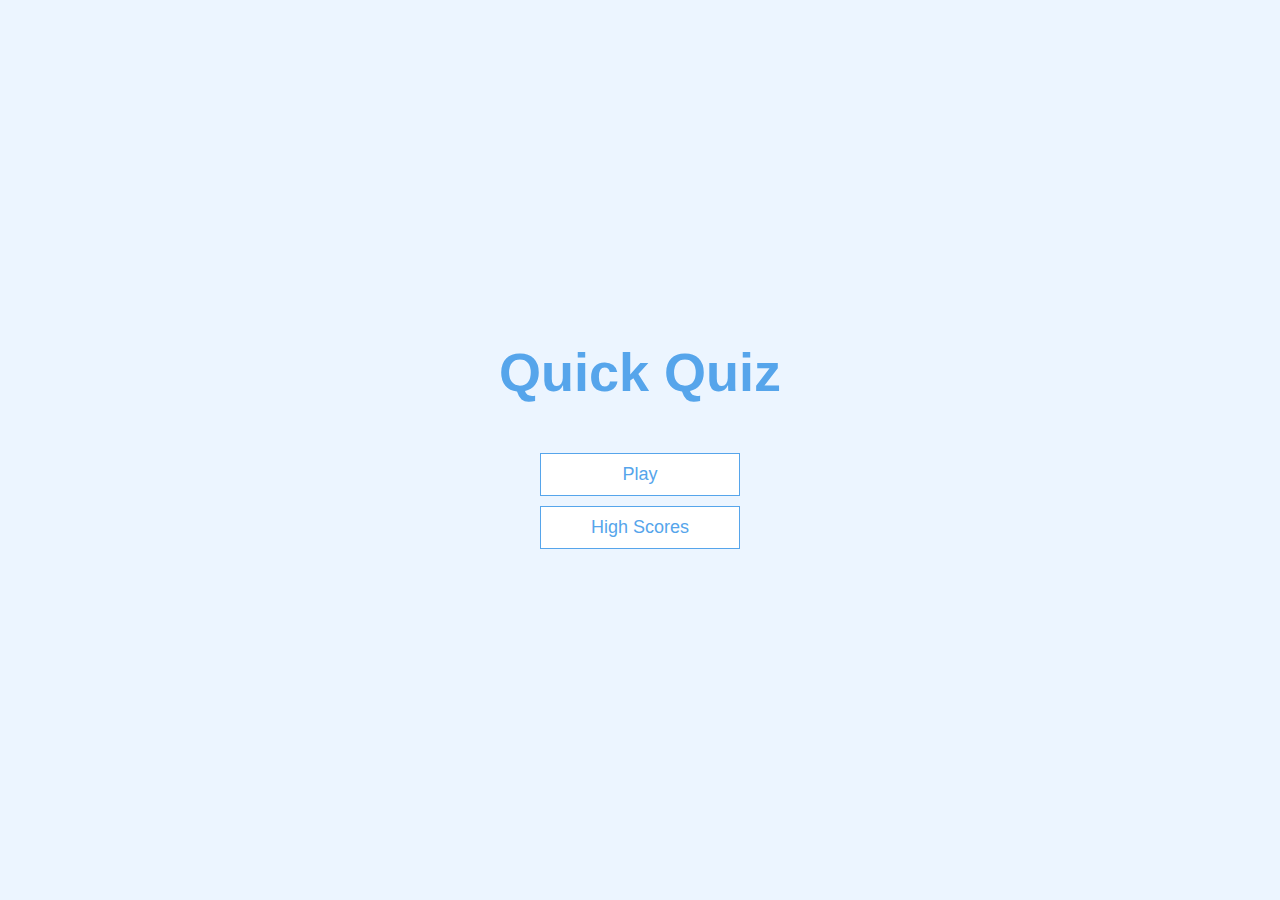
<file: index.html>
<!DOCTYPE html>
<html lang="en">

<head>
    <meta charset="UTF-8">
    <meta name="viewport" content="width=device-width, initial-scale=1.0">
    <meta http-equiv="X-UA-Compatible" content="ie=edge">
    <title>Document</title>
    <link rel="stylesheet" href="app.css">
</head>

<body>
    <div class="container">
        <div id="home" class="flex-center flex-column">
            <h1>Quick Quiz</h1>
            <a class="btn" href="/game.html">Play</a>
            <a class="btn" href="/highscores.html">High Scores</a>
        </div>
    </div>
</body>

</html>
</file>
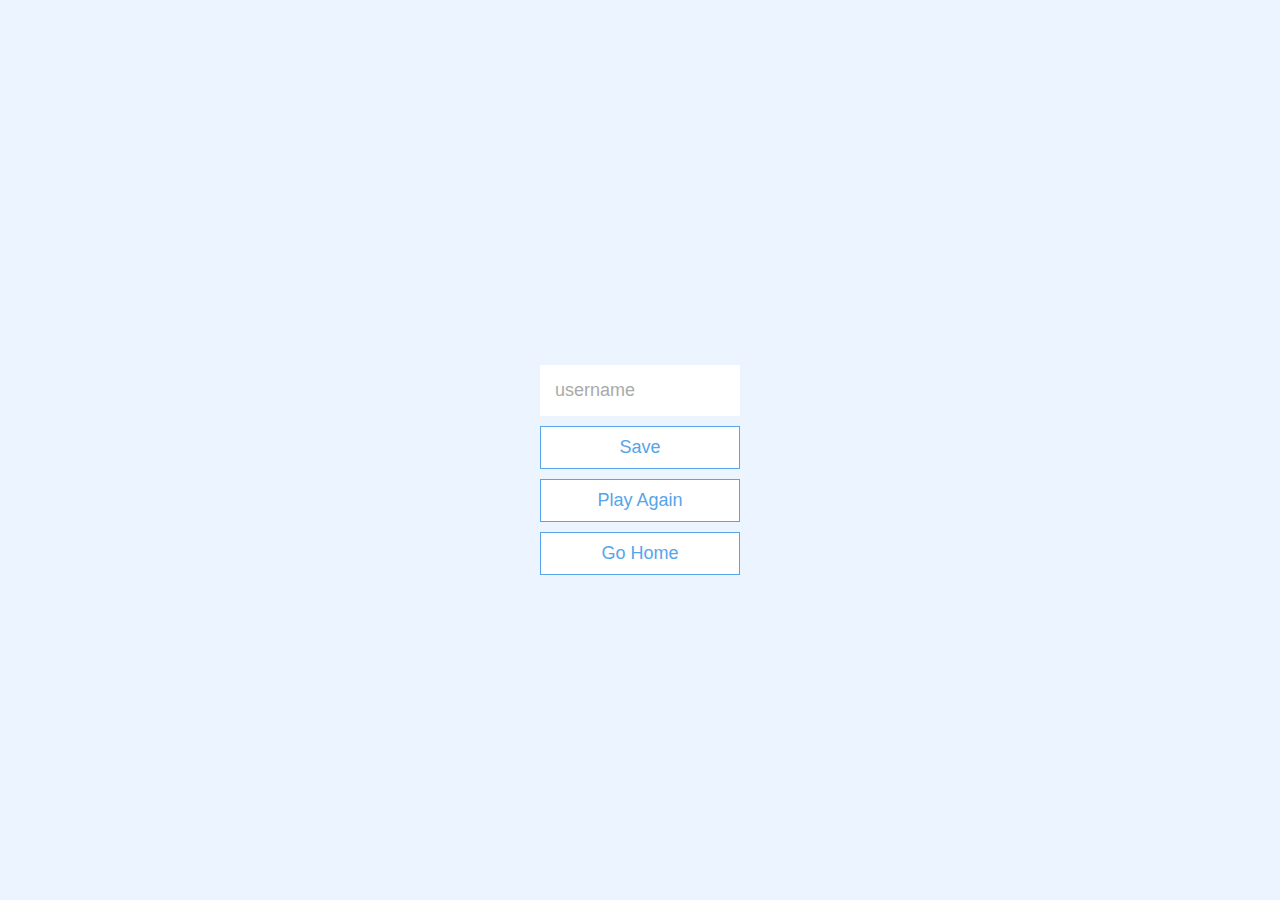
<file: end.html>
<!DOCTYPE html>
<html lang="en">

<head>
    <meta charset="UTF-8" />
    <meta name="viewport" content="width=device-width, initial-scale=1.0" />
    <meta http-equiv="X-UA-Compatible" content="ie=edge" />
    <title>Congrats!</title>
    <link rel="stylesheet" href="app.css" />
</head>

<body>
    <div class="container">
        <div id="end" class="flex-center flex-column">
            <h1 id="finalScore"></h1>
            <form>
                <input type="text" name="username" id="username" placeholder="username" />
                <button type="submit" class="btn" id="saveScoreBtn" onclick="saveHighScore(event)" disabled>
                    Save
                </button>
            </form>
            <a class="btn" href="/game.html">Play Again</a>
            <a class="btn" href="/">Go Home</a>
        </div>
    </div>
    <script src="end.js"></script>
</body>

</html>
</file>
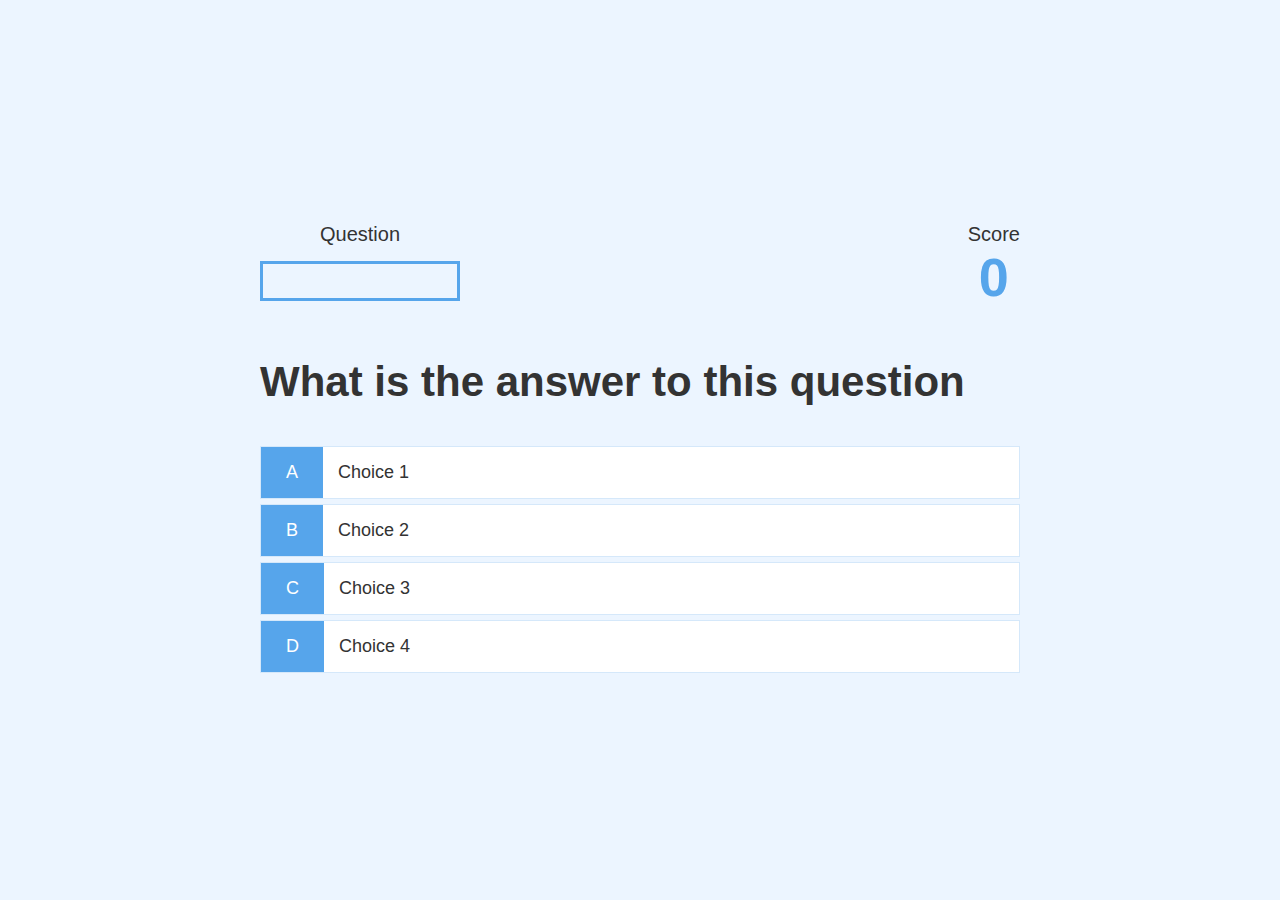
<file: game.html>
<!DOCTYPE html>
<html lang="en">

<head>
    <meta charset="UTF-8">
    <meta name="viewport" content="width=device-width, initial-scale=1.0">
    <meta http-equiv="X-UA-Compatible" content="ie=edge">
    <title>Quick Quiz - PLay</title>
    <link rel="stylesheet" href="app.css">
    <link rel="stylesheet" href="game.css">
</head>

<body>
    <div class="container">
        <div id="game" class="justify-center flex-column">
            <div id="hud">
                <div id="hud-item">
                    <p id="progressText" class="hud-prefix">
                        Question
                    </p>
                    <div id="progressBar">
                        <div id="progressBarFull"></div>
                    </div>
                </div>
                <div id="hud-item">
                    <p class="hud-prefix">
                        Score
                    </p>
                    <h1 class="hud-main-text" id="score">
                        0
                    </h1>
                </div>
            </div>
            <h2 id="question">What is the answer to this question</h2>
            <div class="choice-container">
                <p class="choice-prefix">A</p>
                <p class="choice-text" data-number="1">Choice 1</p>
            </div>
            <div class="choice-container">
                <p class="choice-prefix">B</p>
                <p class="choice-text" data-number="2">Choice 2</p>
            </div>
            <div class="choice-container">
                <p class="choice-prefix">C</p>
                <p class="choice-text" data-number="3">Choice 3</p>
            </div>
            <div class="choice-container">
                <p class="choice-prefix">D</p>
                <p class="choice-text" data-number="4">Choice 4</p>
            </div>
        </div>
    </div>
    <script src="game.js"></script>
</body>

</html>
</file>
<file: app.css>
/* Using REM in CSS */

/* basically HTML tag */
:root {
    background-color: #ecf5ff;
    font-size: 62.5%
}

* {
    /* accounts for padding and margin? */
    box-sizing: border-box;
    font-family: Arial, Helvetica, sans-serif;
    margin: 0;
    padding: 0;
    color: #333;
}

h1, h2, h3, h4 {
    margin-botom: 1rem;
}

h1 {
    font-size: 5.4rem;
    color: #56a5eb;
    margin-bottom: 5rem;
  }
  
h1 > span {
font-size: 2.4rem;
font-weight: 500;
}

h2 {
font-size: 4.2rem;
margin-bottom: 4rem;
font-weight: 700;
}

h3 {
font-size: 2.8rem;
font-weight: 500;
}

/* UTILITIES */

.container {
    width: 100vw;
    height: 100vh;
    /* turns this into a flexbox container */
    display: flex;
    /* center things horizontally */
    justify-content: center;
    /* center things vertically */
    align-items: center;
    max-width: 80rem;
    margin: 0 auto;
    padding: 2rem;
}

.container > * {
    width: 100%;
}

.flex-column {
display: flex;
/* default is horizontal - change to vertical */
flex-direction: column;
}

.flex-center {
justify-content: center;
align-items: center;
}

.justify-center {
justify-content: center;
}

.text-center {
text-align: center;
}

.hidden {
display: none;
}

/* BUTTONS */
.btn {
    font-size: 1.8rem;
    padding: 1rem 0;
    width: 20rem;
    text-align: center;
    border: 0.1rem solid #56a5eb;
    margin-bottom: 1rem;
    text-decoration: none;
    color: #56a5eb;
    background-color: white;
  }
  
  .btn:hover {
    cursor: pointer;
    box-shadow: 0 0.4rem 1.4rem 0 rgba(86, 185, 235, 0.5);
    transform: translateY(-0.1rem);
    transition: transform 150ms;
  }
  
  .btn[disabled]:hover {
    cursor: not-allowed;
    box-shadow: none;
    transform: none;
  }

  /* FORMS */

  form {
      width: 100%;
      display: flex;
      flex-direction: column;
      align-items: center;
  }

  input {
      margin-bottom: 1rem;
      width: 20rem;
      padding: 1.5rem;
      font-size: 1.8rem;
      border: none;
      box-shadow: 0 0.1rem 1.4rem 0 rgba(86, 185, 235 0.5);
  }

  input::placeholder {
      color: #aaa;
  }
</file>
<file: game.css>
.choice-container {
    display: flex;
    margin-bottom: 0.5rem;
    width: 100%;
    font-size: 1.8rem;
    border: 0.1rem solid rgb(86, 165, 235, 0.25);
    background-color: white;
  }
  
  .choice-container:hover {
    cursor: pointer;
    box-shadow: 0 0.4rem 1.4rem 0 rgba(86, 185, 235, 0.5);
    transform: translateY(-0.1rem);
    transition: transform 150ms;
  }
  
  .choice-prefix {
    padding: 1.5rem 2.5rem;
    background-color: #56a5eb;
    color: white;
  }
  
  .choice-text {
    padding: 1.5rem;
    width: 100%
  }

  .correct {
      background-color: #28a745;
  }

  .incorrect {
      background-color: #dc3545;
  }


  /* HUD */
  #hud {
      display: flex;
      justify-content: space-between;
  }

  .hud-prefix {
      text-align: center;
      font-size: 2rem;
  }

  .hud-main-text {
      text-align: center;
  }

  #progressBar {
      margin-top: 1.5rem;
      width: 20rem;
      height: 4rem;
      border: 0.3rem solid #56a5eb;
  }

  #progressBarFull {
    height: 3.4rem;
    background-color: #56a5eb;
    width: 0%;
  }
</file>
